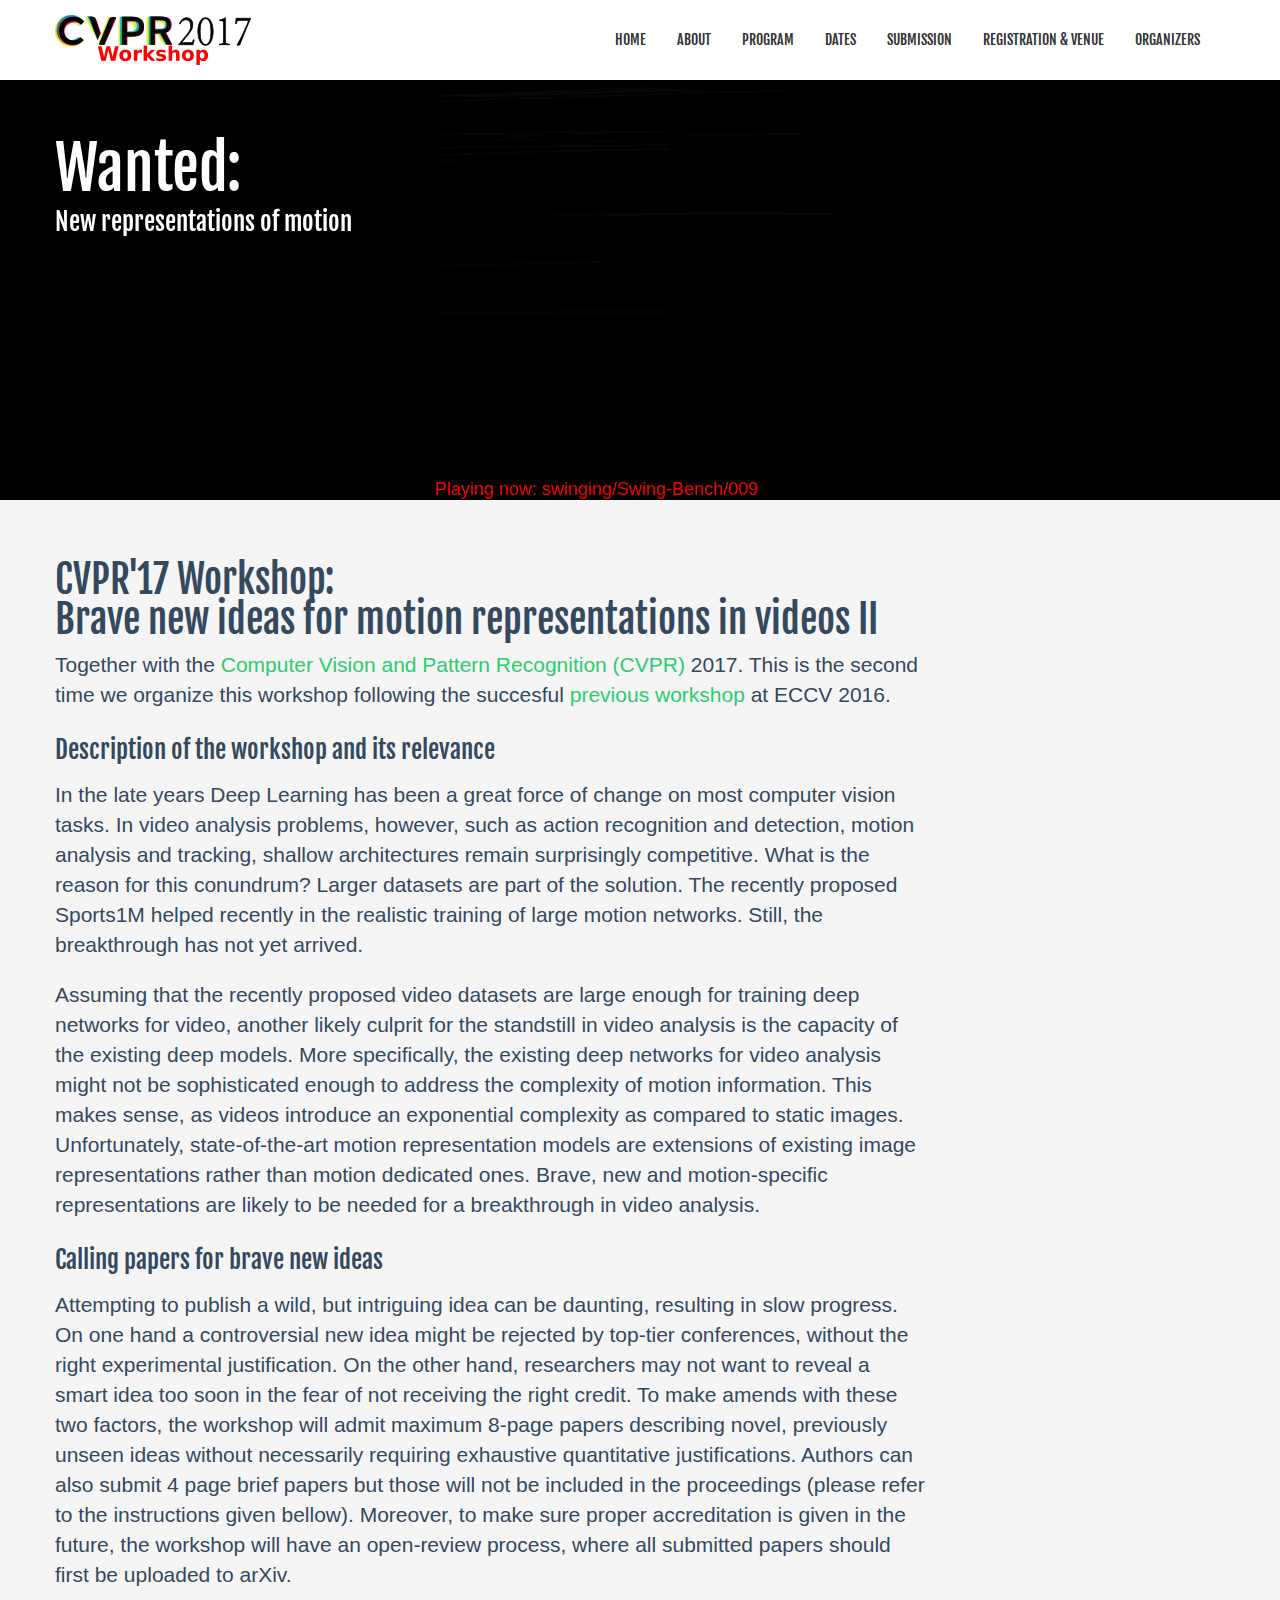
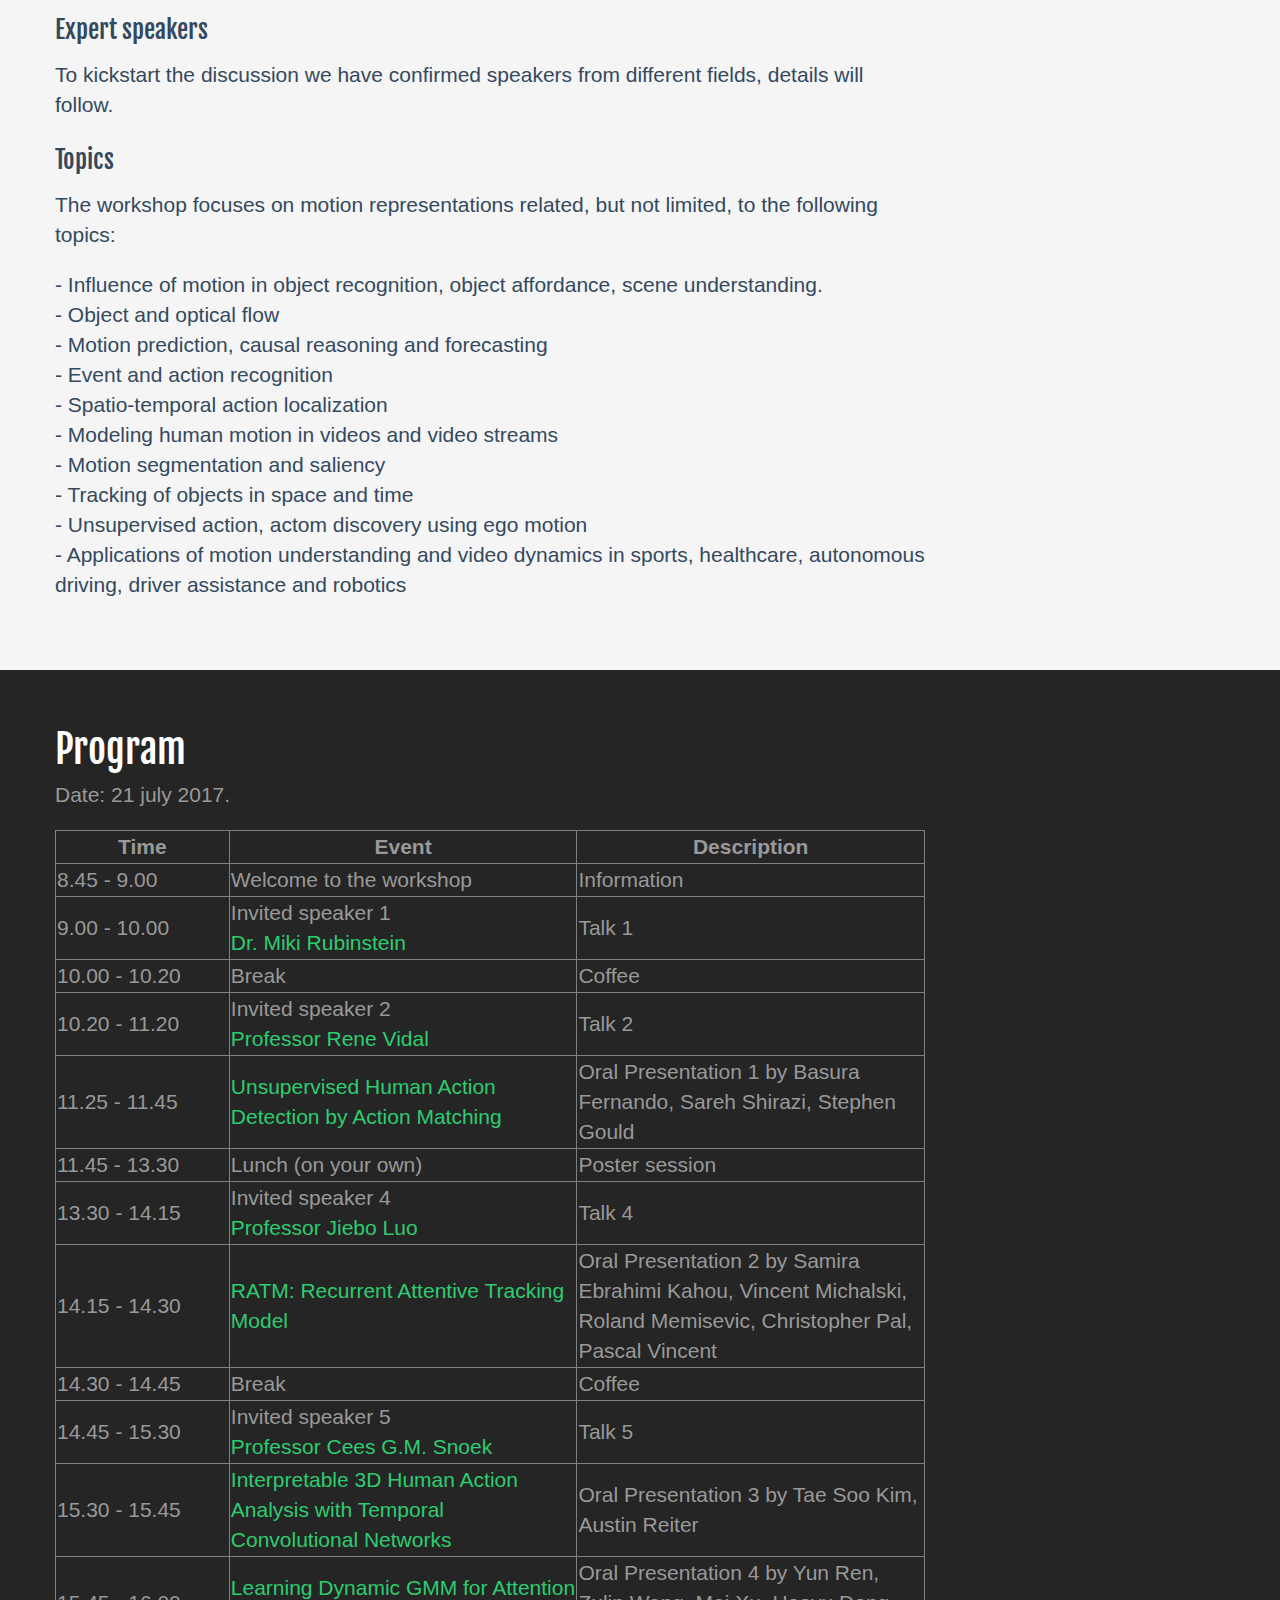
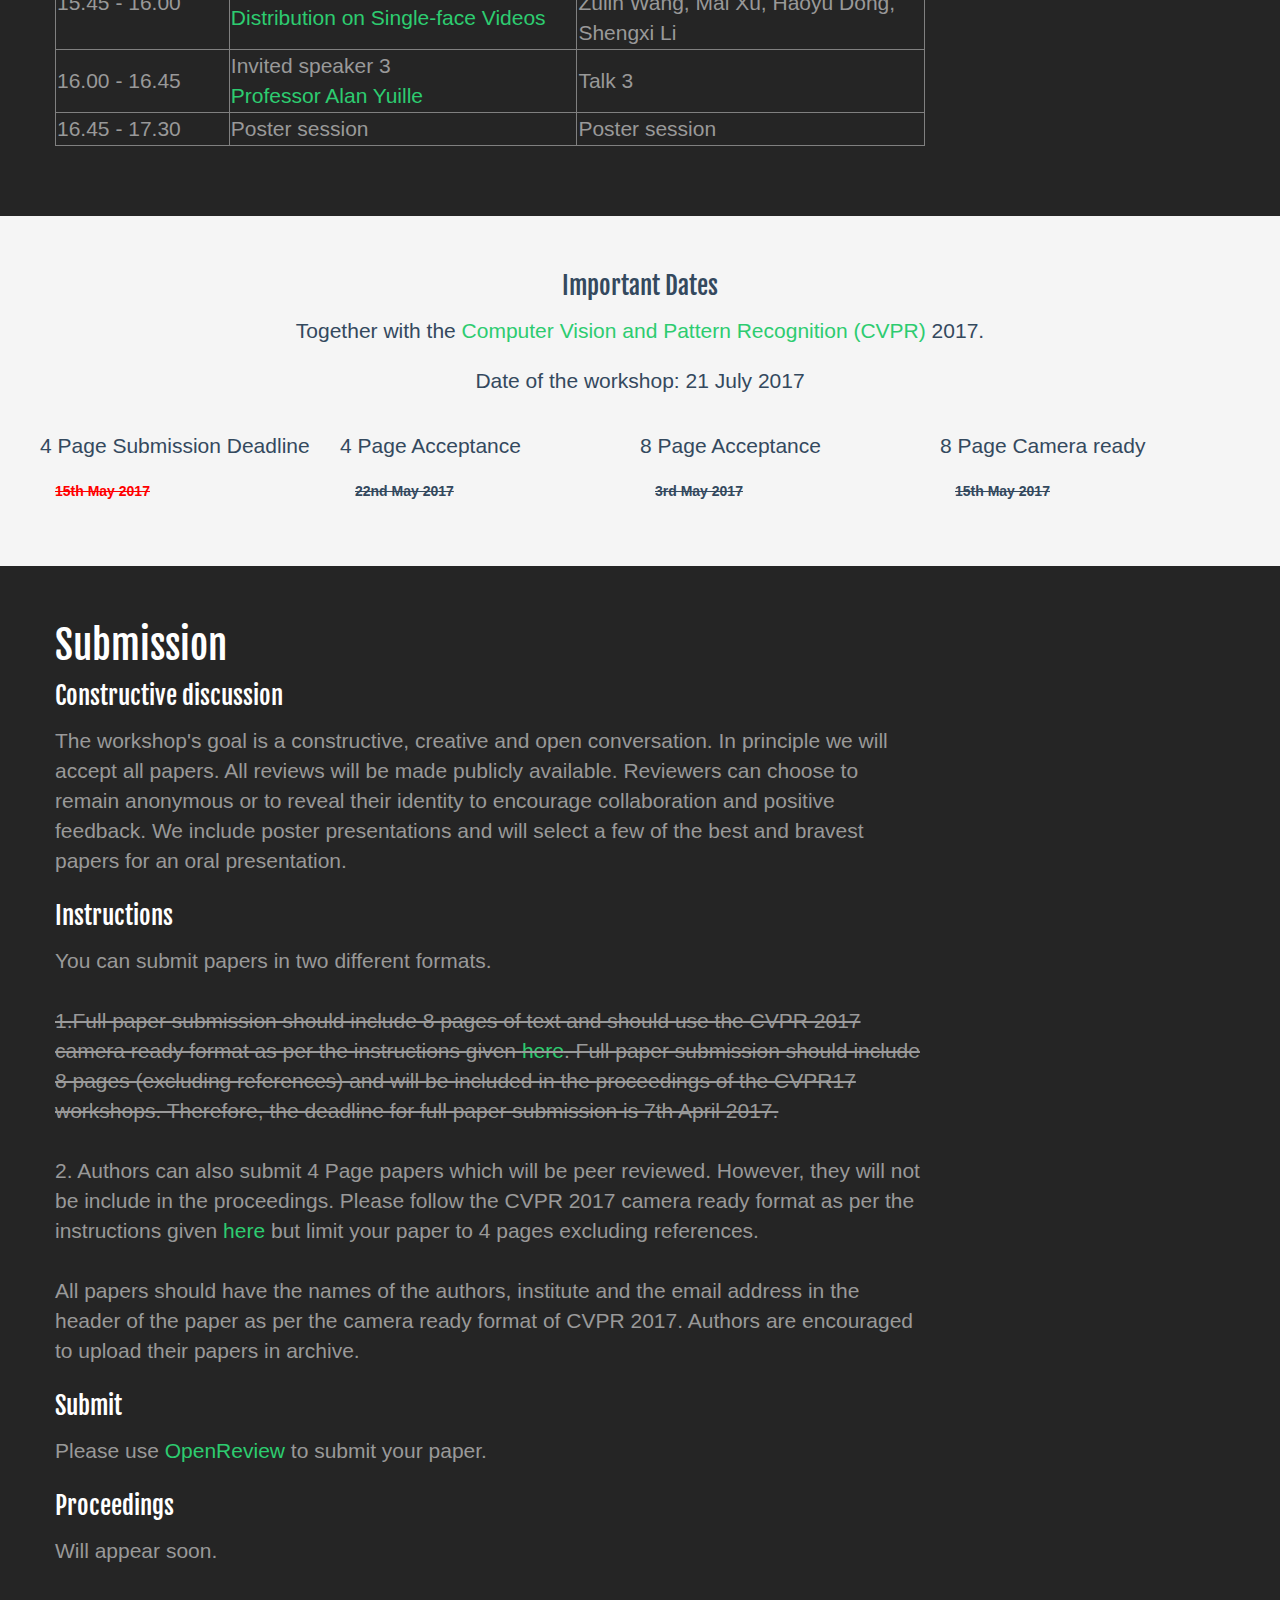
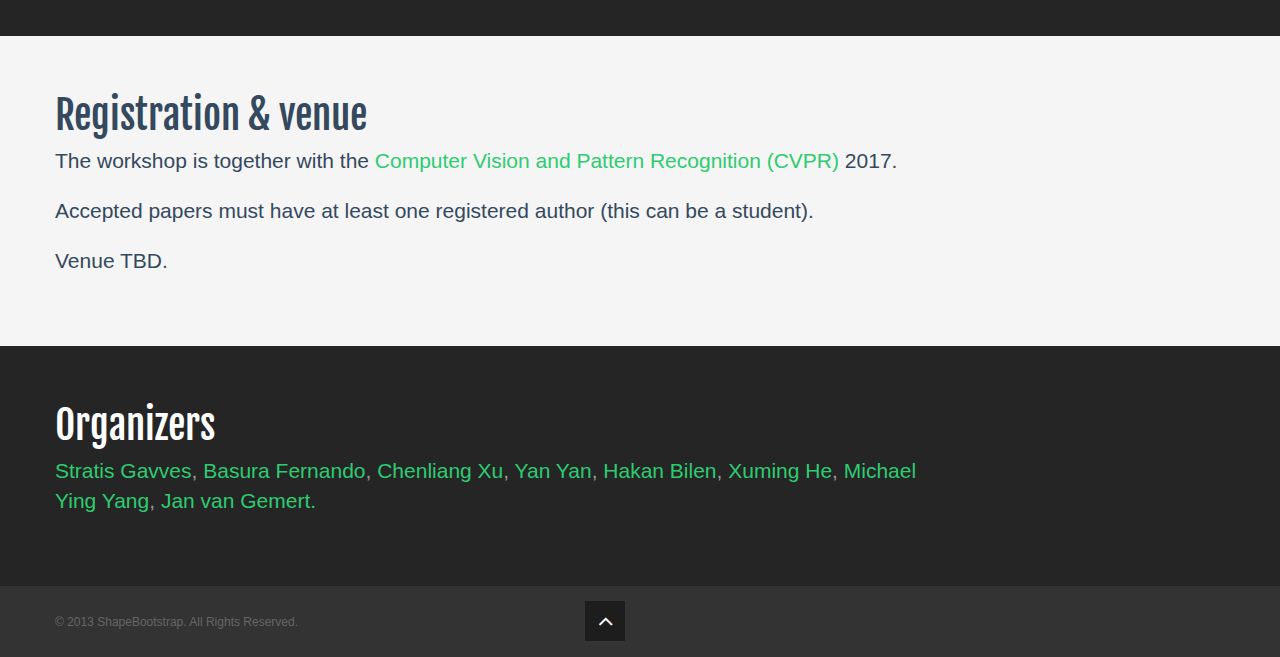
<file: index.html>
<!DOCTYPE html>
<!--[if lt IE 7]>      <html class="no-js lt-ie9 lt-ie8 lt-ie7"> <![endif]-->
<!--[if IE 7]>         <html class="no-js lt-ie9 lt-ie8"> <![endif]-->
<!--[if IE 8]>         <html class="no-js lt-ie9"> <![endif]-->
<!--[if gt IE 8]><!--> <html class="no-js"> <!--<![endif]-->
<head>
    <meta charset="utf-8">
    <meta http-equiv="X-UA-Compatible" content="IE=edge,chrome=1">
    <title>Brave new ideas in motion representations</title>
    <meta name="description" content="">
    <meta name="viewport" content="width=device-width">

    <link rel="stylesheet" href="css/bootstrap.min.css">
    <link rel="stylesheet" href="css/bootstrap-responsive.min.css">
    <link rel="stylesheet" href="css/font-awesome.min.css">
    <link rel="stylesheet" href="css/main.css">
    <link rel="stylesheet" href="css/sl-slide.css">

    <script src="js/vendor/modernizr-2.6.2-respond-1.1.0.min.js"></script>
    <script src="data/id2path.json" charset="utf-8"></script>
    

    <script src="js/animate.js"></script>

    <!-- Le fav and touch icons -->
    <link rel="shortcut icon" href="images/ico/favicon.ico">
    <link rel="apple-touch-icon-precomposed" sizes="144x144" href="images/ico/apple-touch-icon-144-precomposed.png">
    <link rel="apple-touch-icon-precomposed" sizes="114x114" href="images/ico/apple-touch-icon-114-precomposed.png">
    <link rel="apple-touch-icon-precomposed" sizes="72x72" href="images/ico/apple-touch-icon-72-precomposed.png">
    <link rel="apple-touch-icon-precomposed" href="images/ico/apple-touch-icon-57-precomposed.png">
</head>

<body>

    <!--Header-->
    <header class="navbar navbar-fixed-top">
        <div class="navbar-inner">
            <div class="container">
                <a class="btn btn-navbar" data-toggle="collapse" data-target=".nav-collapse">
                    <span class="icon-bar"></span>
                    <span class="icon-bar"></span>
                    <span class="icon-bar"></span>
                </a>
                <a id="logo" class="pull-left" href="index.html"></a>
                <div class="nav-collapse collapse pull-right">
                    <ul class="nav">
                        <li><a href="index.html">Home</a></li>
                        <li><a href="#about">About</a></li>
                        <li><a href="#program">Program</a></li>
                        <li><a href="#dates">Dates</a></li>
                        <li><a href="#submission">Submission</a></li> 
                        <li><a href="#registration">Registration & Venue</a></li>
                        <li><a href="#organizers">Organizers</a></li>
                    </ul>        
                </div><!--/.nav-collapse -->
            </div>
        </div>
    </header>
    <!-- /header -->

    <!--Slider-->
    <section id="slide-show">
     <div id="slider" class="sl-slider-wrapper">

        <!--Slider Items-->    
        <div class="sl-slider">
            <!--Slider Item1-->
            <div class="sl-slide item1" data-orientation="horizontal" data-slice1-rotation="-25" data-slice2-rotation="-25" data-slice1-scale="2" data-slice2-scale="2">
                <div class="sl-slide-inner">
                    <div class="container">
                        <canvas class="pull-right" height="420px" width="800px" id="aniCanvas"></canvas>
                        <h2>Wanted:</h2>
                        <h3 class="gap">New representations of motion</h3>
                    </div>
                </div>
            </div>
            <!--/Slider Item1-->

    </div>
    <!--/Slider Items-->


</div>
<!-- /slider-wrapper -->           
</section>
<!--/Slider-->

<section id="about" >
    <div class="container">
        <div class="row-fluid">
            <div class="span9">
                <h1>CVPR'17 Workshop: <br/>Brave new ideas for motion representations in videos II</h1>
                <p class="lead">Together with the <a href="http://cvpr2017.thecvf.com/">Computer Vision and Pattern Recognition (CVPR)</a> 2017.
                
                This is the second time we organize this workshop following  the succesful <a href="http://bravenewmotion.github.io/eccv16/index.html">previous workshop</a> at ECCV 2016.</p> 
                

                <h3>Description of the workshop and its relevance</h3>
                <p class="lead">
                In the late years Deep Learning has been a great force of change on most computer vision tasks. In video analysis problems, however, such as action recognition and detection, motion analysis and tracking, shallow architectures remain surprisingly competitive. What is the reason for this conundrum?  Larger datasets are part of the solution. The recently proposed Sports1M helped recently in the realistic training of large motion networks. Still, the breakthrough has not yet arrived.
                </p>

                <p class="lead">
                Assuming that the recently proposed video datasets are large enough for training deep networks for video, another likely culprit for the standstill in video analysis is the capacity of the existing deep models. More specifically, the existing deep networks for video analysis might not be sophisticated enough to address the complexity of motion information. This makes sense, as videos introduce an exponential complexity as compared to static images. Unfortunately, state-of-the-art motion representation models are extensions of existing image representations rather than motion dedicated ones. Brave, new and motion-specific representations are likely to be needed for a breakthrough in video analysis.
                </p>


                <h3>Calling papers for brave new ideas</h3>
                <p class="lead">
                Attempting to publish a wild, but intriguing idea can be daunting, resulting in slow progress. On one hand a controversial new idea might be rejected by top-tier conferences, without the right experimental justification. On the other hand, researchers may not want to reveal a smart idea too soon in the fear of not receiving the right credit. To make amends with these two factors, the workshop will admit maximum 8-page papers describing novel, previously unseen ideas without necessarily requiring exhaustive quantitative justifications. Authors can also submit 4 page brief papers but those will not be included in the proceedings (please refer to the instructions given bellow). Moreover, to make sure proper accreditation is given in the future, the workshop will have an open-review process, where all submitted papers should first be uploaded to arXiv.    
                </p>

                <h3>Expert speakers</h3>
                <p class="lead">
                To kickstart the discussion we have confirmed speakers from different fields, details will follow.
                </p>

                <h3>Topics</h3>
                <p class="lead">
                The workshop focuses on motion representations related, but not limited, to the following topics: </p>
               
               <p class="lead">
                - Influence of motion in object recognition, object affordance, scene understanding.<br/>
                - Object and optical flow<br/>
                - Motion prediction, causal reasoning and forecasting<br/>
                - Event and action recognition <br/>
                - Spatio-temporal action localization<br/>
                - Modeling human motion in videos and video streams<br/>
                - Motion segmentation and saliency<br/>
                - Tracking of objects in space and time<br/>
                - Unsupervised action, actom discovery using ego motion<br/>
                - Applications of motion understanding and video dynamics in sports, healthcare, autonomous driving, driver assistance and robotics<br/>
                </p>

                
            </div>
        </div>
    </div>
</section>



<section id="services">   

<div class="container" id ="program">
        <div class="row-fluid">
            <div class="span9">
                <h1>Program</h1>
                <p class="lead">
                Date: 21 july 2017.
                </p>
		<table class="lead" style="border-style: groove;width:1200px" border="1" >
		<tr>
			<th width="20%">Time</th>
    			<th width="40%">Event</th>
    			<th width="40%">Description</th>
  		</tr>
		<tr><td>8.45 - 9.00   </td> <td> Welcome to the workshop </td> <td> Information</td> </tr>
                <tr><td>9.00 - 10.00   </td> <td> Invited speaker 1  </br> <a href="http://people.csail.mit.edu/mrub/"> Dr. Miki Rubinstein</a> </td> <td> Talk 1 </td> </tr>
		<tr><td>10.00 - 10.20  </td> <td> Break </td> <td> Coffee </td> </tr>
                <tr><td>10.20 - 11.20  </td> <td> Invited speaker 2 </br>   <a href="http://cis.jhu.edu/~rvidal/">Professor Rene Vidal</a> </td> <td>  Talk 2 </td> </tr>
                <tr><td>11.25 - 11.45  </td> <td> <a href="https://openreview.net/pdf?id=HJfDVHkag">Unsupervised Human Action Detection by Action Matching</a> </td> <td>Oral Presentation 1 by Basura Fernando, Sareh Shirazi, Stephen Gould </td> </tr>
		<tr><td>11.45 - 13.30  </td> <td> Lunch (on your own) </td> <td> Poster session </td> </tr>

                <tr><td>13.30 - 14.15  </td> <td> Invited speaker 4 </br>  <a href="http://www.cs.rochester.edu/u/jluo/">Professor Jiebo Luo</a>  </td> <td> Talk 4  </td> </tr>
                <tr><td>14.15 - 14.30  </td> <td> <a href="https://openreview.net/pdf?id=BJrN0GhTl">RATM: Recurrent Attentive Tracking Model</a> </td> <td> Oral Presentation 2 by Samira Ebrahimi Kahou, Vincent Michalski, Roland Memisevic, Christopher Pal, Pascal Vincent </td> </tr>
		<tr><td>14.30 - 14.45  </td> <td> Break </td> <td> Coffee </td> </tr>
                <tr><td>14.45 - 15.30  </td> <td> Invited speaker 5 </br> <a href="http://www.ceessnoek.info/">Professor Cees G.M. Snoek</a></td> <td> Talk 5 </td> </tr>

                <tr><td>15.30 - 15.45  </td> <td> <a href="https://openreview.net/pdf?id=BJWBzOBTx">Interpretable 3D Human Action Analysis with Temporal Convolutional Networks</a> </td> <td> Oral Presentation 3 by Tae Soo Kim, Austin Reiter </td> </tr>
                <tr><td>15.45 - 16.00  </td> <td> <a href="https://openreview.net/pdf?id=H1gaV4mae">Learning Dynamic GMM for Attention Distribution on Single-face Videos </a> </td> <td> Oral Presentation 4 by Yun Ren, Zulin Wang, Mai Xu, Haoyu Dong, Shengxi Li </td> </tr>
                <!--tr><td>16.00 - 16.15  </td> <td> <a href="https://openreview.net/pdf?id=SJcvXCBax">Optical Acceleration for Motion Description in Videos </a></td> <td> Oral Presentation 5 by Anitha Edison, Jiji C. V. </td> </tr-->
                <tr><td>16.00 - 16.45  </td> <td> Invited speaker 3 </br>  <a href="http://www.stat.ucla.edu/~yuille/">Professor Alan Yuille </a>  </td> <td>  Talk 3 </td> </tr>
		<tr><td>16.45 - 17.30  </td> <td> Poster session  </td> <td> Poster session  </td> </tr>		
		</table>
                
            </div>
        </div>
    </div>

</section>



<section id="dates">
    <div class="container" >
        <div class="center">
            <h3>Important Dates</h3>
            <p class="lead">Together with the <a href="http://cvpr2017.thecvf.com/">Computer Vision and Pattern Recognition (CVPR)</a> 2017.</p>
            <p class="lead">Date of the workshop: 21 July 2017 </p>
        </div>  
        <div class="gap"></div>
        <ul class="gallery col-4">
            <!--Item 1-->	     
	
	    <!--Item 1.1-->
	    <li>	
             <p class="lead">4 Page Submission Deadline</p>
                <div class="desc">
                    <h5 style="color:red;"><strike>15th May 2017 </strike></h5>
                </div>
            </li>
            <!--/Item 1.1--> 	 

            <!--Item 2-->
            <li>
                <p class="lead">4 Page Acceptance</p>
                <div class="desc">
                    <h5><strike>22nd May 2017</strike></h5>
                </div>
            </li>

            <li>
                <p class="lead">8 Page Acceptance</p>
                <div class="desc">
                    <h5><strike>3rd May 2017</strike></h5>
                </div>
            </li>	
            <!--/Item 2-->

            <!--Item 3-->
            <li>
                <p class="lead">8 Page Camera ready</p>
                <div class="desc">
                    <h5><strike>15th May 2017</strike></h5>
                </div>
            </li>
            <!--/Item 3--> 

                          

        </ul>
    </div>

</section>

<section id="services">
    <div class="container" id="submission">
        <div class="row-fluid">
            <div class="span9">

                <h1>Submission</h1>                
                <h3>Constructive discussion</h3>
                <p class="lead">
                The workshop's goal is a constructive, creative and open conversation. In principle we will accept all papers. All reviews will be made publicly available. Reviewers can choose to remain anonymous or to reveal their identity to encourage collaboration and positive feedback. We include poster presentations and will select a few of the best and bravest papers for an oral presentation. 
                </p>

		<h3>Instructions</h3>                
                <p class="lead">
		You can submit papers in two different formats. <br><br><strike>
1.Full paper submission should include 8 pages of text and should use the CVPR 2017 camera ready format as per the instructions given <a href="http://cvpr2017.thecvf.com/submission/main_conference/author_guidelines">here</a>. Full  paper submission should include 8 pages (excluding references) and will be included in the proceedings of the CVPR17 workshops. Therefore, the deadline for full paper submission is 7th April 2017.<br><br></strike>

2. Authors can also submit 4 Page papers which will be peer reviewed. However, they will not be include in the proceedings. Please follow the 
 CVPR 2017 camera ready format as per the instructions given <a href="http://cvpr2017.thecvf.com/submission/main_conference/author_guidelines">here</a> but limit your paper to 4 pages excluding references.
<br><br>

All papers should have the names of the authors, institute and the email address in the header of the paper as per the camera ready format of CVPR 2017. Authors are encouraged to upload their papers in archive.
                </p>

                <h3>Submit</h3>                
                <p class="lead">
                Please use <a href="https://openreview.net/group?id=cv-foundation.org/CVPR/2017/BNMW">OpenReview</a> to submit your paper.

                </p>

                <h3>Proceedings</h3>                
                <p class="lead">
                Will appear soon.
                </p>


                
            </div>
        </div>
    </div>
</section>



<section id="registration">
    <div class="container">
        <div class="row-fluid">
            <div class="span9">
                <h1>Registration & venue</h1>
                <p class="lead">The workshop is together with the <a href="http://cvpr2017.thecvf.com/">Computer Vision and Pattern Recognition (CVPR)</a> 2017.</p>
                <p class="lead">
                 Accepted papers must have at least one registered author (this can be a student). 
                 </p>


                <p class="lead">
                Venue TBD.</p>
                
            </div>
        </div>
    </div>
</section>



<section id="services">
    <div class="container" id="organizers">
        <div class="row-fluid">
            <div class="span9">
                <h1>Organizers</h1>
                <p class="lead">
                <a href="http://www.egavves.com/"> Stratis Gavves</a>,
                <a href="http://users.cecs.anu.edu.au/~basura/">Basura Fernando</a>,
                <a href="https://www.cs.rochester.edu/u/cxu22/">  Chenliang Xu</a>,
                <a href="https://sites.google.com/site/tomyyan555/">  Yan Yan</a>,
                <a href="http://www.robots.ox.ac.uk/~hbilen/">  Hakan Bilen</a>,
                <a href="https://xmhe.bitbucket.io/">  Xuming He</a>,
                <a href="https://sites.google.com/site/michaelyingyang/"> Michael Ying Yang</a>,
                <a href="http://jvgemert.github.io/"> Jan van Gemert.</a> 
                </p>

                
            </div>
        </div>
    </div>
</section>



<!--Footer-->
<footer id="footer">
    <div class="container">
        <div class="row-fluid">
            <div class="span5 cp">
                &copy; 2013 <a target="_blank" href="http://shapebootstrap.net/" title="Free Twitter Bootstrap WordPress Themes and HTML templates">ShapeBootstrap</a>. All Rights Reserved.
            </div>
            <!--/Copyright-->

            <div class="span1">
                <a id="gototop" class="gototop pull-right" href="#"><i class="icon-angle-up"></i></a>
            </div>
            <!--/Goto Top-->
        </div>
    </div>
</footer>
<!--/Footer-->

<script src="js/vendor/jquery-1.9.1.min.js"></script>
<script src="js/vendor/bootstrap.min.js"></script>
<script src="js/main.js"></script>
<!-- Required javascript files for Slider -->
<script src="js/jquery.ba-cond.min.js"></script>
<script src="js/jquery.slitslider.js"></script>
<!-- /Required javascript files for Slider -->

<!-- SL Slider -->
<script type="text/javascript"> 
$(function() {
    var Page = (function() {

        var $navArrows = $( '#nav-arrows' ),
        slitslider = $( '#slider' ).slitslider( {
            autoplay : false
        } ),

        init = function() {
            initEvents();
        },
        initEvents = function() {
            $navArrows.children( ':last' ).on( 'click', function() {
                slitslider.next();
                return false;
            });

            $navArrows.children( ':first' ).on( 'click', function() {
                slitslider.previous();
                return false;
            });
        };

        return { init : init };

    })();

    Page.init();
});
</script>
<!-- /SL Slider -->
</body>
</html>
</file>
<file: css/main.css>
@import url(http://fonts.googleapis.com/css?family=Fjalla+One);.clearfix{*zoom:1}.clearfix:before,.clearfix:after{display:table;content:"";line-height:0}.clearfix:after{clear:both}.hide-text{font:0/0 a;color:transparent;text-shadow:none;background-color:transparent;border:0}.input-block-level{display:block;width:100%;min-height:30px;-webkit-box-sizing:border-box;-moz-box-sizing:border-box;box-sizing:border-box}body{padding-top:80px;font-size:12px;color:#34495e;background:#f5f5f5}body h1,body h2,body h3,body h4,body .created{font-family:"Fjalla One";font-weight:normal}body h5,body h6{margin:0}body h3,body h4{margin-top:0}.btn{-webkit-border-radius:0;-moz-border-radius:0;border-radius:0;border:0;background-image:none;text-shadow:none;-webkit-box-shadow:none;-moz-box-shadow:none;box-shadow:none}.btn.btn-transparent{border:3px solid #fff;background:transparent;color:#fff}.btn.btn-transparent:hover{border-color:rgba(255,255,255,0.5)}.btn.btn-link{color:#2dcc70;padding:0}.btn.btn-link:hover{text-decoration:none}.btn-primary{background-color:#2dcc70}.btn-primary:hover{background-color:#24a259}a{color:#2dcc70;-webkit-transition:300ms;-moz-transition:300ms;-o-transition:300ms;transition:300ms}a:hover,a:focus{color:#005580;text-decoration:none;outline:0}.dropdown-menu{margin-top:-1px;min-width:180px}body>section{padding:50px 0}body>section#slide-show{padding:0}#recent-works{background:#2dcc70;color:#fff}#recent-works .links>a{background:#fff;color:#2dcc70;text-shadow:none}#clients{background:#fff}#clients h4{color:#999}#clients .carousel{margin-bottom:0}#clients .clients ul.thumbnails{margin:0}#clients .clients ul.thumbnails>li{text-align:center;margin-bottom:0}#clients .prev,#clients .next{color:#999}.title{background:#2dcc70;color:#fff;padding:20px 0}.center{text-align:center}.box{background-color:#fff;border-top:1px solid #f0f0f0;-webkit-box-shadow:0 1px 2px 0 rgba(0,0,0,0.1);box-shadow:0 1px 2px 0 rgba(0,0,0,0.1);padding:10px;-webkit-border-radius:4px;-moz-border-radius:4px;border-radius:4px}.progress{margin-bottom:10px}.progress,.progress .bar{-webkit-border-radius:0;-moz-border-radius:0;border-radius:0;background-image:none;-webkit-box-shadow:none;-moz-box-shadow:none;box-shadow:none;text-shadow:none;height:30px;line-height:30px}.label,.badge{font-weight:300;font-size:90%}ul.breadcrumb{margin:12px 0 0;background:transparent}ul.breadcrumb>li{text-shadow:none}ul.breadcrumb>li>a,ul.breadcrumb>li .divider{color:#fff}ul.breadcrumb>li.active{color:rgba(255,255,255,0.7)}ul.tag-cloud li{display:inline-block;margin:0 0 2px 0}.btn-social{border:0;color:#fff;text-shadow:0 1px rgba(0,0,0,0.5)}.btn-social.btn-facebook{background:#4f7dd4}.btn-social.btn-facebook:hover{background:#789bde}.btn-social.btn-twitter{background:#5bceff}.btn-social.btn-twitter:hover{background:#8eddff}.btn-social.btn-linkedin{background:#21a6d8}.btn-social.btn-linkedin:hover{background:#49b9e3}.btn-social.btn-google-plus{background:#dc422b}.btn-social.btn-google-plus:hover{background:#e36957}.btn-social:hover{color:#fff}header.navbar .navbar-inner{background:#fff!important;border:0;-webkit-box-shadow:none;-moz-box-shadow:none;box-shadow:none}header #logo{width:240px;height:80px;background:url(../images/logo.png) no-repeat 0 50%}header.navbar{margin-bottom:0}header.navbar .nav{margin-top:20px}header.navbar .nav>li{margin-left:1px}header.navbar .nav>li>a{padding-top:10px;padding-bottom:10px;color:#333;font-family:"Fjalla One";font-size:14px;text-transform:uppercase;text-shadow:none}header.navbar .nav>li>a:hover{background:transparent;color:#2dcc70;-webkit-box-shadow:none;-moz-box-shadow:none;box-shadow:none}header.navbar .nav>li.active>a,header.navbar .nav>li.active>a:hover{background:transparent;color:#2dcc70;-webkit-box-shadow:none;-moz-box-shadow:none;box-shadow:none}header.navbar .nav>li.dropdown.open>a.dropdown-toggle{background:transparent;color:#2dcc70}header.navbar .nav>li.login>a{border-left:1px solid #e5e5e5}header .dropdown-menu{margin-top:20px}header .dropdown-menu:before{display:none!important}.navbar .nav li.dropdown.open>.dropdown-toggle,.navbar .nav li.dropdown.active>.dropdown-toggle,.navbar .nav li.dropdown.open.active>.dropdown-toggle{background-color:transparent;color:#2dcc70}.navbar .nav>.active>a,.navbar .nav>.active>a:hover,.navbar .nav>.active>a:focus{-webkit-box-shadow:none;-moz-box-shadow:none;box-shadow:none}.navbar .nav>li>a:focus,.navbar .nav>li>a:hover{color:#2dcc70}.dropdown-menu{-webkit-border-radius:0;-moz-border-radius:0;border-radius:0;-webkit-box-shadow:none;-moz-box-shadow:none;box-shadow:none;padding:0;border:0}.dropdown-menu>.active>a,.dropdown-menu>.active>a:hover,.dropdown-menu>.active>a:focus,.dropdown-menu>li>a:hover,.dropdown-menu>li>a:focus,.dropdown-submenu:hover>a,.dropdown-submenu:focus>a{background:#24a259}.main-info{background-color:#fff;color:#999}.main-info h4{color:#999}.icon-medium{font-size:18px;width:18px;line-height:18px;text-align:center;display:inline-block;background:#2dcc70;padding:10px;-webkit-border-radius:100%;-moz-border-radius:100%;border-radius:100%;color:#fff}.modal{border:0}.modal#loginForm{width:600px;margin-left:-300px}.modal .modal-header{border:0;padding:20px 20px 0}.modal .modal-header>h4{font-weight:300;font-size:14px;color:#848484;text-transform:uppercase;margin:0}.modal .modal-body{padding:20px}.modal input[type="text"],.modal input[type="password"]{padding:5px 10px;min-height:30px;width:130px;margin-right:10px}.modal .icon-remove{color:#848484;position:absolute;right:-5px;top:-5px;width:16px;height:16px;line-height:16px;text-align:center;display:block;background:#ebebeb;-webkit-border-radius:100%;-moz-border-radius:100%;border-radius:100%;cursor:pointer}.modal button{margin-left:10px;border:0}.gap{margin-bottom:50px}.big-gap{margin-bottom:100px}.no-margin{margin:0;padding:0}#services{background:#252525;color:#999}#services h1,#services h2,#services h3,#services h4,#services h5,#services h6{color:#fff}#main-contents{margin-top:20px}#main-contents .blog-news .created{font-size:18px;color:#2dcc70}.registration-form{border:0;background-color:#fff;border-top:1px solid #f0f0f0;-webkit-box-shadow:0 1px 2px 0 rgba(0,0,0,0.1);-moz-box-shadow:0 1px 2px 0 rgba(0,0,0,0.1);box-shadow:0 1px 2px 0 rgba(0,0,0,0.1);padding:20px;display:inline-block}#bottom{background:#232323;color:#6f6f6f}#bottom h4{margin-top:0;margin-bottom:15px}#bottom h1,#bottom h2,#bottom h3,#bottom h4,#bottom h5,#bottom h6{color:#fff}#bottom a{color:#6f6f6f}#bottom a:hover{color:#2dcc70}#bottom ul.address>li{position:relative;padding-left:20px;margin-top:10px}#bottom ul.address>li:first-child{margin-top:0}#bottom ul.address>li>i{position:absolute;top:3px;left:0}#bottom ul.thumbnails{margin-bottom:0}#bottom ul.thumbnails li{margin-bottom:5px}ul.arrow,ul.arrow-double,ul.tick,ul.cross,ul.star,ul.rss{list-style:none;padding:0;margin:0}ul.arrow li::before,ul.arrow-double li::before,ul.tick li::before,ul.cross li::before,ul.star li::before,ul.rss li::before,ul.arrow li::after,ul.arrow-double li::after,ul.tick li::after,ul.cross li::after,ul.star li::after,ul.rss li::after{font-family:FontAwesome;font-size:11px}ul.arrow li::before,ul.arrow-double li::before,ul.tick li::before,ul.cross li::before,ul.star li::before,ul.rss li::before{margin-right:5px}ul.arrow li::before{content:"\f105"}ul.arrow-double li::before{content:"\f101"}ul.tick li::before{content:"\f00c"}ul.cross li::before{content:"\f00d"}ul.star li::before{content:"\f006"}ul.rss li::before{content:"\f09e"}#footer{background:#333;padding-top:15px;padding-bottom:15px;color:#666}#footer a{color:#666}#footer a:hover{color:#2dcc70}#footer #gototop{height:40px;line-height:40px;width:40px;text-align:center;display:inline-block;background:#1d1d1d;font-size:24px;color:#fff}#footer #gototop:hover{background:#2b2b2b;text-decoration:none}#footer .cp{margin-top:11px}ul.social{list-style:none;margin:10px 0 0;padding:0;display:inline-block}ul.social>li{display:inline-block;margin:0 5px}ul.social>li>a{font-size:24px;color:#666}ul.social>li>a:hover{color:#999}.box-border{padding:15px}.accordion-group{background-color:#fff;border-top:1px solid #f0f0f0}.accordion-heading .accordion-toggle{color:#666;font-weight:700}.accordion-inner{border-top:0}.blog .blog-item h2{margin-top:0}.blog .blog-item .date span{display:block;text-align:center}.blog .blog-item .date span.day{font-size:50px;line-height:50px;padding-top:10px;font-family:"Fjalla One",sans-serif}.blog .blog-item .date span.month{font-size:18px}.blog .blog-item .tag{margin-top:5px}.blog .blog-item .avatar{margin-top:5px}select,textarea,input[type="text"],input[type="password"],input[type="datetime"],input[type="datetime-local"],input[type="date"],input[type="month"],input[type="time"],input[type="week"],input[type="number"],input[type="email"],input[type="url"],input[type="search"],input[type="tel"],input[type="color"],.uneditable-input{-webkit-border-radius:3px;-moz-border-radius:3px;border-radius:3px;-webkit-box-shadow:none;-moz-box-shadow:none;box-shadow:none;min-height:50px;padding:0 15px;border:3px solid #ededed}select:focus,textarea:focus,input[type="text"]:focus,input[type="password"]:focus,input[type="datetime"]:focus,input[type="datetime-local"]:focus,input[type="date"]:focus,input[type="month"]:focus,input[type="time"]:focus,input[type="week"]:focus,input[type="number"]:focus,input[type="email"]:focus,input[type="url"]:focus,input[type="search"]:focus,input[type="tel"]:focus,input[type="color"]:focus,.uneditable-input:focus{border-color:#2dcc70;-webkit-box-shadow:none;-moz-box-shadow:none;box-shadow:none}.input-block-level{min-height:50px}textarea#message{padding:10px 15px;height:219px}.widget{margin-bottom:30px}.widget>h3{font-size:16px;margin-top:0}.widget h5{margin-top:10px}.widget .date{margin-top:5px;padding:8px 10px;background:#2dcc70}.widget .date>span{display:block;text-align:center;font-family:"Fjalla One";color:#fff}.widget .date>span.month{font-size:14px;line-height:14px;font-weight:700;text-transform:uppercase}.widget .date>span.day{font-size:18px;line-height:18px}#pricing-table{margin-top:20px;margin-bottom:30px}#pricing-table .plan{list-style:none;margin:0;padding:0;color:#fff}#pricing-table .plan.featured{-webkit-transform:scale(1.1);-moz-transform:scale(1.1);-ms-transform:scale(1.1);-o-transform:scale(1.1);transform:scale(1.1)}#pricing-table .plan>li{padding:10px 15px}#pricing-table .plan>li.plan-name{background:rgba(0,0,0,0.1)}#pricing-table .plan>li.plan-name h3{margin:10px 0}#pricing-table .plan>li.plan-action{padding:20px 0}#pricing-table .plan1{background:#1abc9c}#pricing-table .plan2{background:#e74c3c}#pricing-table .plan3{background:#3498db}#pricing-table .plan4{background:#9b59b6}ul.gallery{display:block;margin:-15px}ul.gallery.col-1 li{width:100%}ul.gallery.col-2 li{width:50%}ul.gallery.col-3 li{width:33.3333%}ul.gallery.col-4 li{width:25%}ul.gallery li{display:block;padding:0;margin:0;float:left}ul.gallery li .desc{margin:15px}ul.gallery li .preview{margin:15px;display:block;position:relative}ul.gallery li .preview .overlay{width:100%;height:100%;position:absolute;left:0;top:0;background:rgba(0,0,0,0.6);opacity:0;filter:alpha(opacity=0);-webkit-transition:opacity 300ms;-moz-transition:opacity 300ms;-o-transition:opacity 300ms;transition:opacity 300ms}ul.gallery li .preview .links{width:104px;height:40px;position:absolute;top:50%;left:50%;margin-top:-20px;margin-left:-52px;opacity:0;filter:alpha(opacity=0);-webkit-transform:translate(0,-50px);-moz-transform:translate(0,-50px);-ms-transform:translate(0,-50px);-o-transform:translate(0,-50px);transform:translate(0,-50px);-webkit-transition:300ms;-moz-transition:300ms;-o-transition:300ms;transition:300ms}ul.gallery li .preview .links>a{width:50px;height:40px;line-height:40px;display:inline-block;text-align:center;background:#2dcc70;color:#fff;text-shadow:0 1px rgba(0,0,0,0.3);font-size:18px;margin:0 1px}ul.gallery li .preview:hover .overlay,ul.gallery li .preview:hover .links{opacity:1;filter:alpha(opacity=100)}ul.gallery li .preview:hover .links{-webkit-transform:translate(0,0);-moz-transform:translate(0,0);-ms-transform:translate(0,0);-o-transform:translate(0,0);transform:translate(0,0)}ul.faq{list-style:none;margin:0}ul.faq li{margin-top:30px}ul.faq li:first-child{margin-top:0}ul.faq li span.number{display:block;float:left;width:50px;height:50px;line-height:50px;text-align:center;background:#2dcc70;color:#fff;font-size:24px}ul.faq li>div{margin-left:70px}ul.faq li>div h3{margin-top:0}#error{text-align:center;margin-top:150px;margin-bottom:150px}
</file>
<file: css/sl-slide.css>
.sl-slider-wrapper {
	width: 100%;
	height: 420px;
	position: relative;
	overflow: hidden;
}

.sl-slide,
.sl-slides-wrapper,
.sl-slide-inner {
	position: absolute;
	width: 100%;
	height: 100%;
	top: 0;
	left: 0;
} 

.sl-slide {
	z-index: 1;
}

/* The duplicate parts/slices */

.sl-content-slice {
	overflow: hidden;
	position: absolute;
	-webkit-box-sizing: content-box;
	-moz-box-sizing: content-box;
	box-sizing: content-box;
	background: #fff;
	-webkit-backface-visibility: hidden;
	-moz-backface-visibility: hidden;
	-o-backface-visibility: hidden;
	-ms-backface-visibility: hidden;
	backface-visibility: hidden;
	opacity : 1;
}

/* Horizontal slice */

.sl-slide-horizontal .sl-content-slice {
	width: 100%;
	height: 50%;
	left: -200px;
	-webkit-transform: translateY(0%) scale(1);
	-moz-transform: translateY(0%) scale(1);
	-o-transform: translateY(0%) scale(1);
	-ms-transform: translateY(0%) scale(1);
	transform: translateY(0%) scale(1);
}

.sl-slide-horizontal .sl-content-slice:first-child {
	top: -200px;
	padding: 200px 200px 0px 200px;
}

.sl-slide-horizontal .sl-content-slice:nth-child(2) {
	top: 50%;
	padding: 0px 200px 200px 200px;
}

/* Vertical slice */

.sl-slide-vertical .sl-content-slice {
	width: 50%;
	height: 100%;
	top: -200px;
	-webkit-transform: translateX(0%) scale(1);
	-moz-transform: translateX(0%) scale(1);
	-o-transform: translateX(0%) scale(1);
	-ms-transform: translateX(0%) scale(1);
	transform: translateX(0%) scale(1);
}

.sl-slide-vertical .sl-content-slice:first-child {
	left: -200px;
	padding: 200px 0px 200px 200px;
}

.sl-slide-vertical .sl-content-slice:nth-child(2) {
	left: 50%;
	padding: 200px 200px 200px 0px;
}

/* Content wrapper */
/* Width and height is set dynamically */
.sl-content-wrapper {
	position: absolute;
}

.sl-content {
	width: 100%;
	height: 100%;
	background: #fff;
}

/* Default styles for background colors */
.sl-slide{
	display: none;
}
.sl-slide-horizontal .sl-slide-inner {
	background: #000000;
}

.sl-slide-vertical .sl-slide-inner {
	background: #E67E22;
}

.item3 .sl-slide-inner {
	background: #9B59B6;
}

.sl-slider h2 {
	padding: 50px 0 0;
	margin: 0;
	position: relative;
	font-size: 60px;
	line-height: normal;
	z-index: 100;
}

.sl-slider h2, .sl-slider h3{
	color: #fff;
}

.sl-slider h3 {
	margin-top: 0;
	position: relative;
	line-height: normal;
	z-index: 100;
}

/* Custom navigation arrows */
.nav-arrows{
	position: absolute;
	width: 100%;
	top: 50%;
	margin-top: -40px;
	height: 80px;
	display: block;
	z-index: 2000;
}
.nav-arrows span {
	position: absolute;
	cursor: pointer;
	width: 50px;
	height: 80px;
	display: block;
	line-height: 80px;
	font-size: 48px;
	color: rgba(255,255,255,.3);
	text-align: center;
	cursor: pointer;
	-webkit-transition: 300ms;
	-moz-transition: 300ms;
	-o-transition: 300ms;
	-ms-transition: 300ms;
	transition: 300ms;
}
.nav-arrows span:hover {
	color: #fff;	
}
.nav-arrows span.nav-arrow-prev {
	left: 0;
}

.nav-arrows span.nav-arrow-next {
	right: 0;
}

/* Animations for content elements */

@-webkit-keyframes roll{
	0% {-webkit-transform: translateX(500px) rotate(360deg);}
	100% {-webkit-transform: translateX(0px) rotate(0deg);}
}
@-moz-keyframes roll{
	0% {-moz-transform: translateX(500px) rotate(360deg); opacity: 0;}
	100% {-moz-transform: translateX(0px) rotate(0deg); opacity: 1;}
}
@-o-keyframes roll{
	0% {-o-transform: translateX(500px) rotate(360deg); opacity: 0;}
	100% {-o-transform: translateX(0px) rotate(0deg); opacity: 1;}
}
@-ms-keyframes roll{
	0% {-ms-transform: translateX(500px) rotate(360deg); opacity: 0;}
	100% {-ms-transform: translateX(0px) rotate(0deg); opacity: 1;}
}
@keyframes roll{
	0% {transform: translateX(500px) rotate(360deg); opacity: 0;}
	100% {transform: translateX(0px) rotate(0deg); opacity: 1;}
}
@-webkit-keyframes moveUp{
	0% {-webkit-transform: translateY(40px);}
	100% {-webkit-transform: translateY(0px);}
}
@-moz-keyframes moveUp{
	0% {-moz-transform: translateY(40px);}
	100% {-moz-transform: translateY(0px);}
}
@-o-keyframes moveUp{
	0% {-o-transform: translateY(40px);}
	100% {-o-transform: translateY(0px);}
}
@-ms-keyframes moveUp{
	0% {-ms-transform: translateY(40px);}
	100% {-ms-transform: translateY(0px);}
}
@keyframes moveUp{
	0% {transform: translateY(40px);}
	100% {transform: translateY(0px);}
}
@-webkit-keyframes fadeIn{
	0% {opacity: 0;}
	100% {opacity: 1;}
}
@-moz-keyframes fadeIn{
	0% {opacity: 0;}
	100% {opacity: 1;}
}
@-o-keyframes fadeIn{
	0% {opacity: 0;}
	100% {opacity: 1;}
}
@-ms-keyframes fadeIn{
	0% {opacity: 0;}
	100% {opacity: 1;}
}
@keyframes fadeIn{
	0% {opacity: 0;}
	100% {opacity: 1;}
}
@-webkit-keyframes scaleDown{
	0% {-webkit-transform: scale(1);}
	100% {-webkit-transform: scale(0.5);}
}
@-moz-keyframes scaleDown{
	0% {-moz-transform: scale(1);}
	100% {-moz-transform: scale(0.5);}
}
@-o-keyframes scaleDown{
	0% {-o-transform: scale(1);}
	100% {-o-transform: scale(0.5);}
}
@-ms-keyframes scaleDown{
	0% {-ms-transform: scale(1);}
	100% {-ms-transform: scale(0.5);}
}
@keyframes scaleDown{
	0% {transform: scale(1);}
	100% {transform: scale(0.5);}
}
@-webkit-keyframes fadeOut{
	0% {opacity: 1;}
	100% {opacity: 0;}
}
@-moz-keyframes fadeOut{
	0% {opacity: 1;}
	100% {opacity: 0;}
}
@-o-keyframes fadeOut{
	0% {opacity: 1;}
	100% {opacity: 0;}
}
@-ms-keyframes fadeOut{
	0% {opacity: 1;}
	100% {opacity: 0;}
}
@keyframes fadeOut{
	0% {opacity: 1;}
	100% {opacity: 0;}
}


/* Media Queries for custom slider */

@media screen and (max-width: 660px) {
	.demo-1 .deco {
		width: 130px;
		height: 130px;
		margin-left: -65px;
		margin-bottom: 50px;
	}

	.demo-1 [data-icon]:after {
		width: 110px;
		height: 110px;
		line-height: 110px;
		font-size: 40px;
		margin: -55px 0 0 -55px;
	}

	.demo-1 .sl-slide blockquote {
		margin-bottom: -120px;
	}

	.demo-1 .sl-slide h2 {
		line-height: 22px;
		font-size: 18px;
		margin-bottom: -40px;
		letter-spacing: 8px;
	}

	.demo-1 .sl-slide blockquote p:before {
		line-height: 10px;
		width: 40px;
		height: 40px;
		font-size: 120px;
		left: -45px;
	}

	.demo-2 .sl-slider-wrapper {
		height: 500px;
	}

	.demo-2 .sl-slider h2 {
		font-size: 36px;
	}

	.demo-2 .sl-slider blockquote {
		font-size: 16px;
	}

}
</file>
